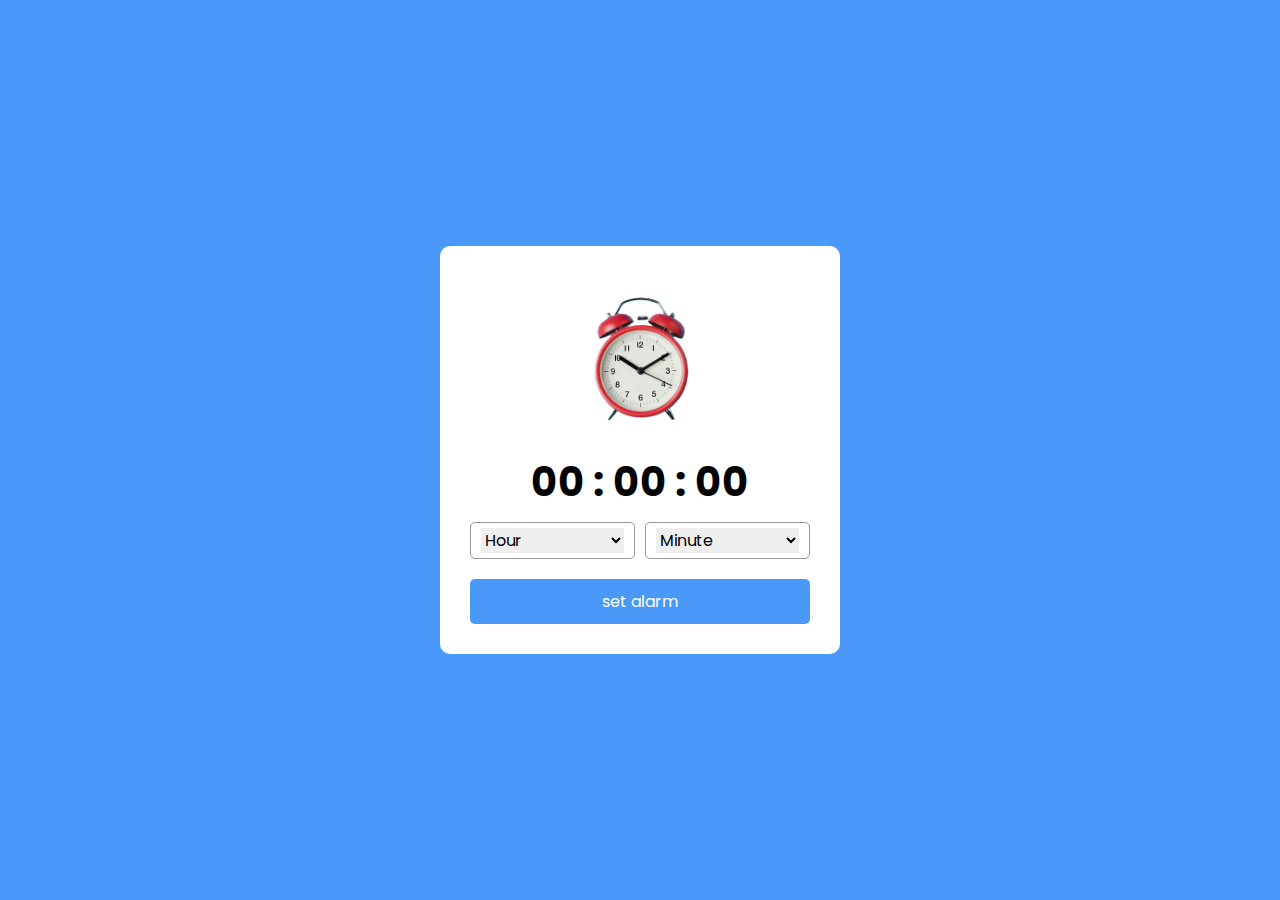
<file: index.html>
<!DOCTYPE html>
<html lang="en">
  <head>
    <meta charset="UTF-8" />
    <meta name="viewport" content="width=device-width, initial-scale=1.0" />
    <title>Alarm</title>
    <link rel="stylesheet" href="css/style.css" />
  </head>
  <body>
    <div class="container">
      <img src="file/Clock.png" alt="Clock" />
      <h1 class="Time">00 : 00 : 00</h1>
      <div class="content">
        <div class="controls">
          <select>
            <option value="Hour" hidden selected>Hour</option>
          </select>
        </div>
        <div class="controls">
          <select>
            <option value="Minute" hidden selected>Minute</option>
          </select>
        </div>
      </div>
      <button class="set">set alarm</button>
    </div>
    <!-- s,s -->
    <script src="js/script.js"></script>
  </body>
</html>
</file>
<file: css/style.css>
@import url("https://fonts.googleapis.com/css2?family=Poppins:ital,wght@0,100;0,200;0,300;0,400;0,500;0,600;0,700;0,800;0,900;1,100;1,200;1,300;1,400;1,500;1,600;1,700;1,800;1,900&family=Roboto:wght@100&display=swap");
* {
  margin: 0;
  padding: 0;
  box-sizing: border-box;
  font-family: "Poppins", sans-serif;
}
body,
.container,
.content {
  display: flex;
  justify-content: center;
  align-items: center;
}
body {
  background: #4a98f7;
  height: 100vh;
}
img {
  width: 250px;
}
.container {
  width: 400px;
  background-color: white;
  flex-direction: column;
  border-radius: 10px;
  padding: 30px;
}
.container h1 {
  padding: 10px;
  font-size: 40px;
}
.container .content {
  width: 100%;
  justify-content: space-between;
}
.container .content.disable {
  opacity: 0.5;
  pointer-events: none;
}
.container .content .controls {
  border: 1px solid #999;
  width: calc(100% / 2 - 5px);
  border-radius: 5px;
  padding: 5px 10px;
}
.container .content .controls select {
  width: 100%;
  border: 0;
  outline: 0;
  font-size: 16px;
  cursor: pointer;
}
.container .set {
  width: 100%;
  margin: 20px 0px 0;
  border: 0;
  outline: 0;
  background-color: #4a98f7;
  padding: 10px;
  border-radius: 5px;
  color: white;
  font-size: 16px;
  cursor: pointer;
}
.container .set:hover {
  background-color: #1a71dd;
  transition: all 0.3s;
}
</file>
